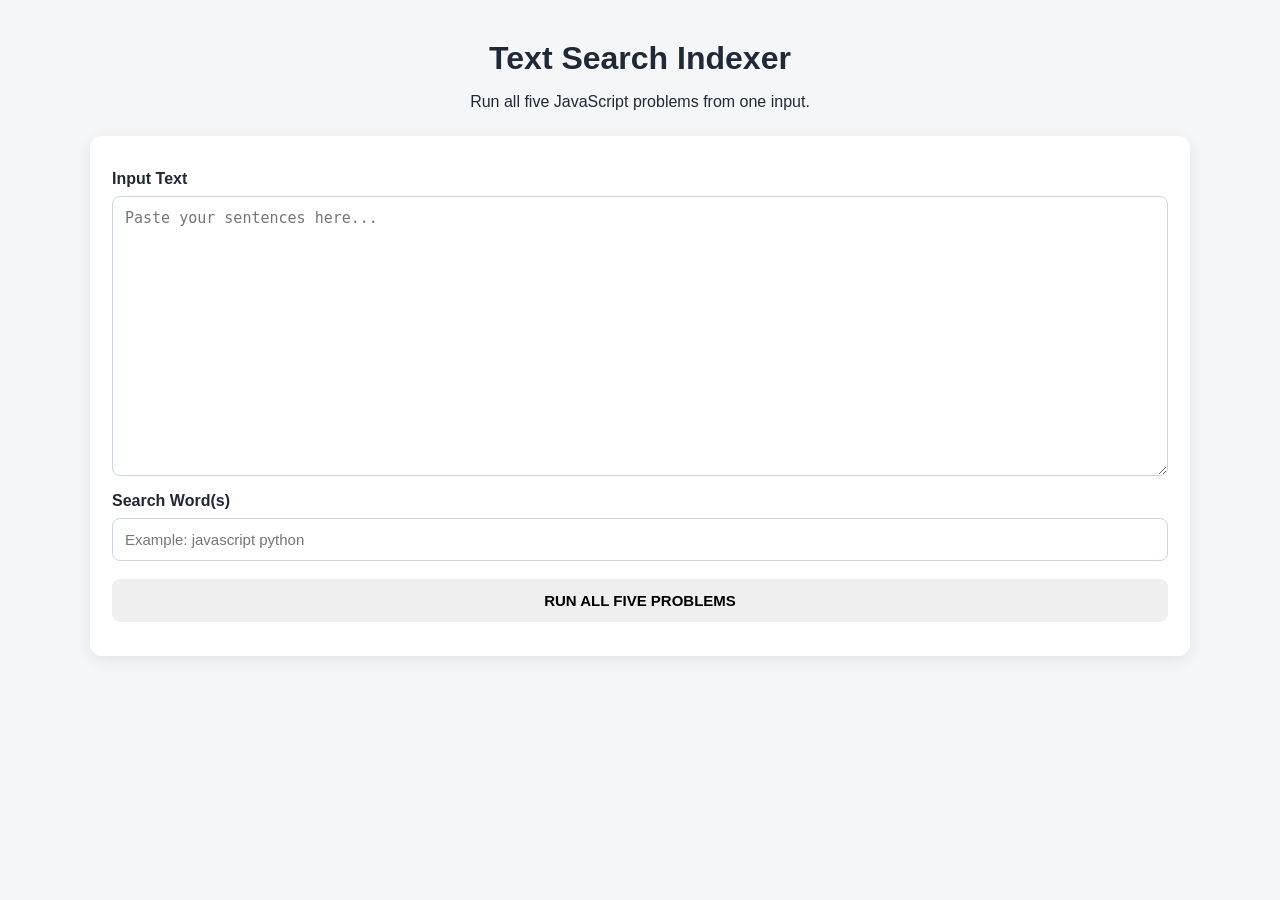
<file: public/index.html>
<!DOCTYPE html>
<html lang="en">
<head>
    <meta charset="UTF-8">
    <meta name="viewport" content="width=device-width, initial-scale=1.0">
    <title>Text Search Indexer</title>
    <link rel="stylesheet" href="style.css">
</head>
<body>
    <main class="container">
        <header>
            <h1>Text Search Indexer</h1>
            <p>Run all five JavaScript problems from one input.</p>
        </header>

        <section class="card">
            <label for="textInput">Input Text</label>
            <textarea id="textInput" placeholder="Paste your sentences here..."></textarea>

            <label for="queryInput">Search Word(s)</label>
            <input id="queryInput" type="text" placeholder="Example: javascript python">

            <button id="runButton">RUN ALL FIVE PROBLEMS</button>
            <div id="status"></div>
        </section>

        <section id="results" class="results hidden">
            <article class="result-card">
                <h2>Problem 1 — Tokenization</h2>
                <pre id="p1Output"></pre>
            </article>

            <article class="result-card">
                <h2>Problem 2 — Inverted Index</h2>
                <pre id="p2Output"></pre>
            </article>

            <article class="result-card">
                <h2>Problem 3 — Single Word Search</h2>
                <pre id="p3Output"></pre>
            </article>

            <article class="result-card">
                <h2>Problem 4 — Multiple Word AND Search</h2>
                <pre id="p4Output"></pre>
            </article>

            <article class="result-card">
                <h2>Problem 5 — Word Frequency Count</h2>
                <pre id="p5Output"></pre>
            </article>
        </section>
    </main>

    <script src="app.js"></script>
</body>
</html>
</file>
<file: public/style.css>
* {
    box-sizing: border-box;
}

body {
    margin: 0;
    font-family: Arial, sans-serif;
    background: #f4f6f8;
    color: #1f2937;
}

.container {
    width: min(1100px, 92%);
    margin: 40px auto;
}

header {
    text-align: center;
    margin-bottom: 25px;
}

header h1 {
    margin-bottom: 8px;
}

.card,
.result-card {
    background: white;
    border-radius: 12px;
    padding: 22px;
    margin-bottom: 20px;
    box-shadow: 0 4px 16px rgba(0, 0, 0, 0.08);
}

label {
    display: block;
    font-weight: 700;
    margin: 12px 0 8px;
}

textarea,
input {
    width: 100%;
    border: 1px solid #cbd5e1;
    border-radius: 8px;
    padding: 12px;
    font-size: 15px;
}

textarea {
    min-height: 280px;
    resize: vertical;
}

button {
    width: 100%;
    margin-top: 18px;
    padding: 13px;
    border: 0;
    border-radius: 8px;
    font-size: 15px;
    font-weight: 700;
    cursor: pointer;
}

button:disabled {
    cursor: wait;
    opacity: 0.65;
}

#status {
    margin-top: 12px;
    font-weight: 600;
}

.result-card h2 {
    margin-top: 0;
    font-size: 19px;
}

pre {
    background: #111827;
    color: #e5e7eb;
    padding: 16px;
    border-radius: 8px;
    overflow: auto;
    max-height: 500px;
    white-space: pre-wrap;
    word-break: break-word;
}

.hidden {
    display: none;
}
</file>
